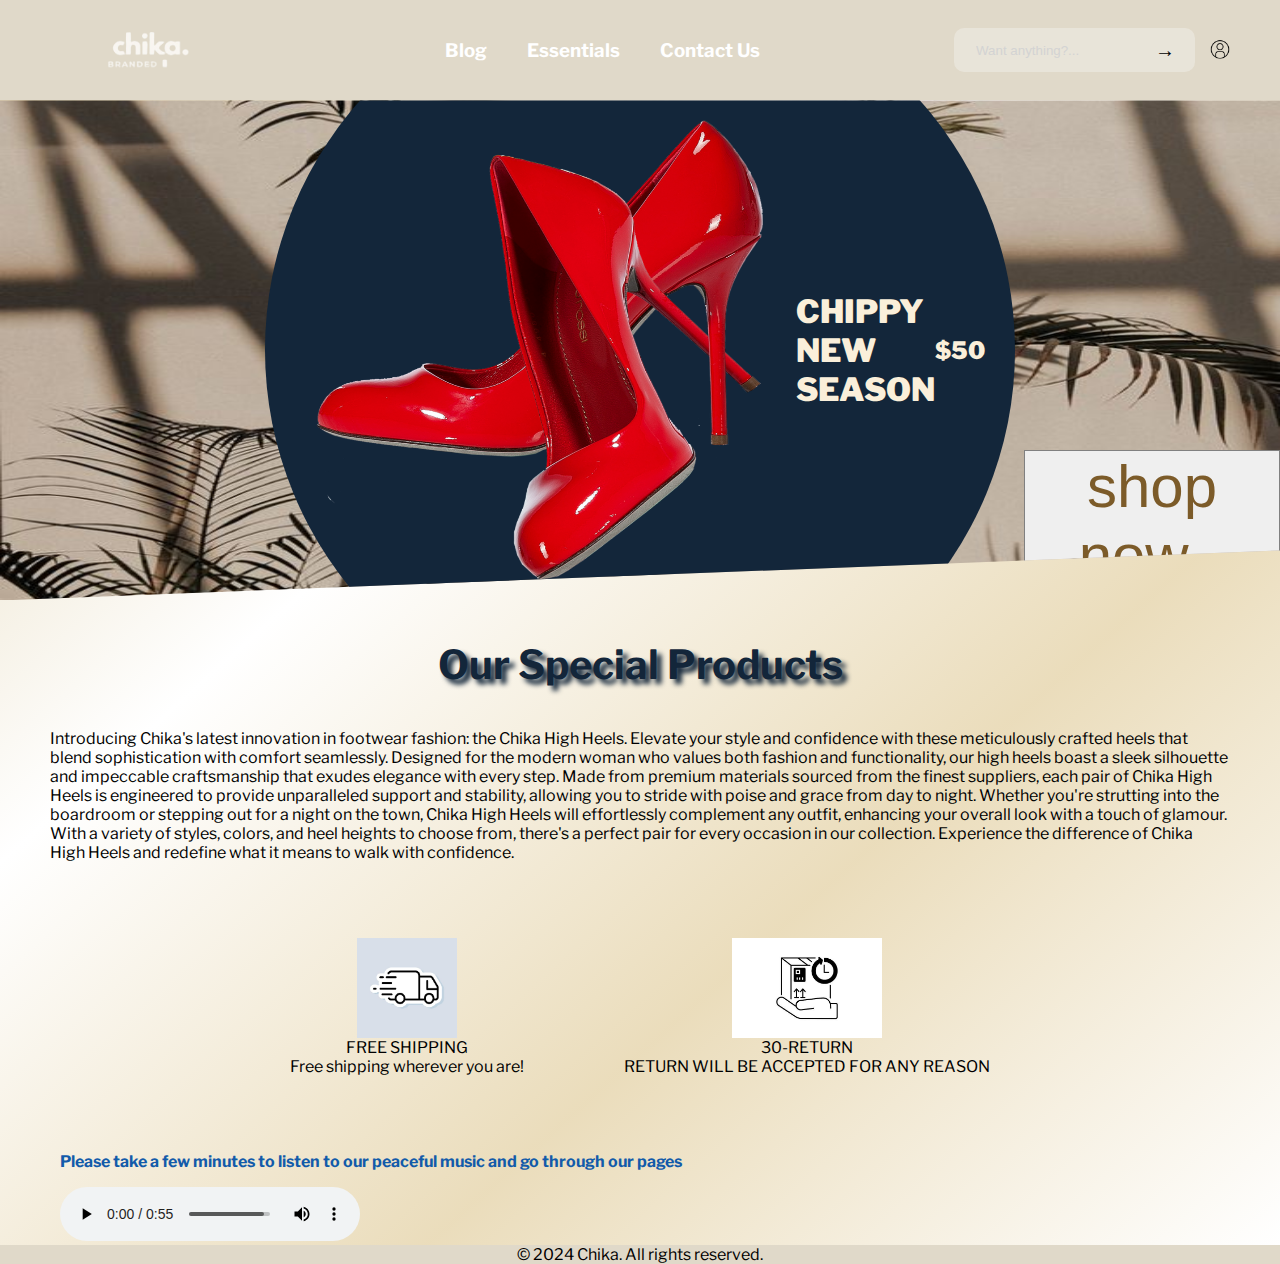
<file: index.html>
<!DOCTYPE html>
<html lang="en">

<head>
    <meta charset="UTF-8">
    <meta name="viewport" content="width=device-width, initial-scale=1.0">
    <link href="https://fonts.googleapis.com/css2?family=Libre+Franklin:ital,wght@0,100..900;1,100..900&display=swap"
        rel="stylesheet">
    <link rel="icon" href="img/favicon.png" type="image/x-icon">
    <link rel="stylesheet" href="style.css">
    <title>ChiKa</title>
</head>

<body>
    <header>
    <nav>
        <div id="navTop">
            <div class="navItem">
                <img src="img/logo-remove.png" alt="" height="50" width="200">
            </div>
            <div id="navBottom">
                <h3 class="pages"><a href="blog.html">Blog</a></h3>
                <h3 class="pages"><a href="goods.html">Essentials</a></h3>
                <h3 class="pages"><a href="contact.html">Contact Us</a></h3>
            </div>
            <div class="navItem" id="SearchandAccount">
                <div id="search">
                    <input type="text" placeholder="Want anything?... " id="searchBox"><span
                        style='font-size:20px;'>&#8594;</span>
                </div>
                <a href="contact.html" id="account"><img src="img/account.png" alt="" height="20" width="20"></a>
            </div>
        </div>
    </nav>
</header>
    <main>
        <div id="theSlider">
            <div id="theWrapper">
                <div class="sliderObjects">
                    <img src="img/shoes1.png" height="500" width="500" alt="" class="sliderImg">
                    <div class="theBackground"></div>
                    <h1>CHIPPY <br> NEW <br> SEASON</h1>
                    <h2>$50</h2>
                    <button class="shopNow">shop now <span style='font-size:20px;'>&#8594;</span></button>
                </div>
            </div>
        </div>
        <div id="paragraphs">
            <h3>Our Special Products</h3>
            <p id="introduction">Introducing Chika's latest innovation in footwear fashion: the Chika High Heels. 
                Elevate your style and confidence with these meticulously crafted heels that blend 
                sophistication with comfort seamlessly. Designed for the modern woman who values both 
                fashion and functionality, our high heels boast a sleek silhouette and impeccable 
                craftsmanship that exudes elegance with every step. Made from premium materials sourced 
                from the finest suppliers, each pair of Chika High Heels is engineered to provide 
                unparalleled support and stability, allowing you to stride with poise and grace from day 
                to night. Whether you're strutting into the boardroom or stepping out for a night on the 
                town, Chika High Heels will effortlessly complement any outfit, enhancing your overall 
                look with a touch of glamour. With a variety of styles, colors, and heel heights to 
                choose from, there's a perfect pair for every occasion in our collection. Experience 
                the difference of Chika High Heels and redefine what it means to walk with confidence.</p>
        </div>
        <div id="services">
            <div class="services">
                <img src="img/freeshipping.png" alt="" height="100" width="100" class="serviceIcons">
                <span>FREE SHIPPING</span>
                <span>Free shipping wherever you are!</span>
            </div>
            <div class="services">
                <img src="img/Hold-mail-black-linear-icon.png" alt="" height="100" width="150" class="serviceIcons">
                <span>30-RETURN</span>
                <span>RETURN WILL BE ACCEPTED FOR ANY REASON</span>
            </div>
        </div>
        <div id="audio">
            <p>Please take a few minutes to listen to our peaceful music and go through our pages</p>
            <audio controls>
                <source src="Sound/peaceful-piano-loop-6903.mp3" type="audio/mp3">
            </audio>
        </div>
    </main>
    <footer>
        &copy; 2024 Chika. All rights reserved.
    </footer>
</body>

</html>
</file>
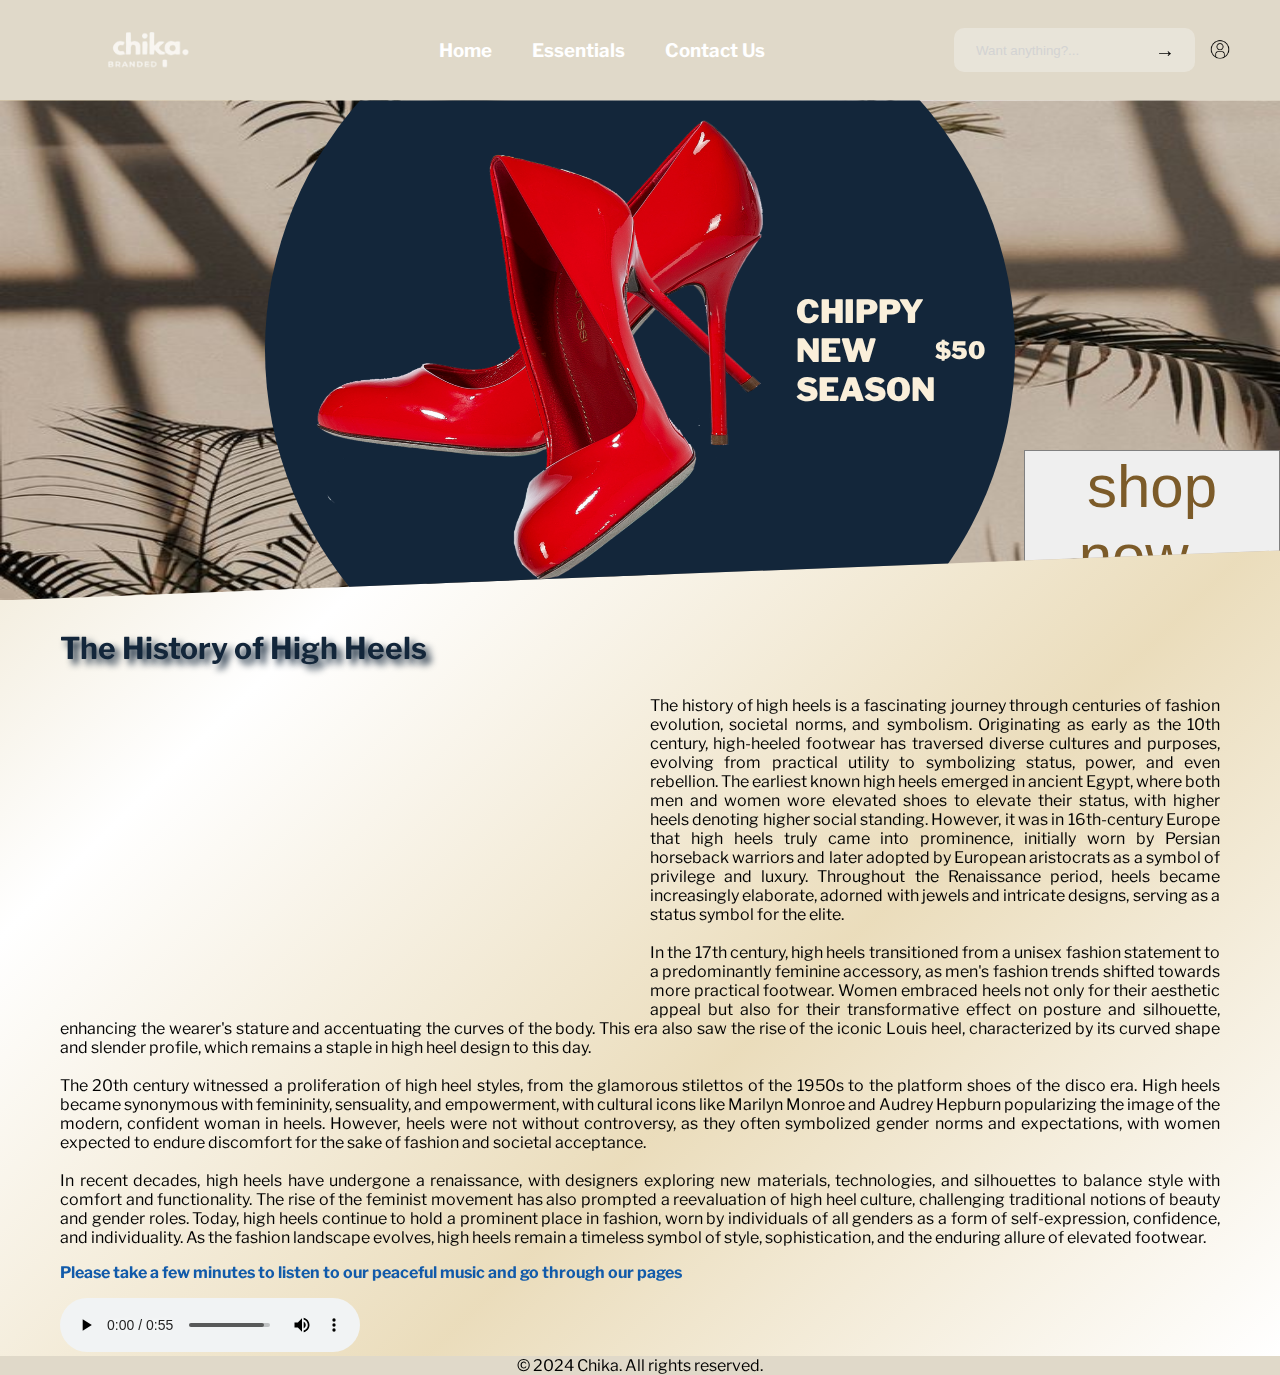
<file: blog.html>
<!DOCTYPE html>
<html lang="en">

<head>
    <meta charset="UTF-8">
    <meta name="viewport" content="width=device-width, initial-scale=1.0">
    <link href="https://fonts.googleapis.com/css2?family=Libre+Franklin:ital,wght@0,100..900;1,100..900&display=swap"
        rel="stylesheet">
    <link rel="icon" href="img/favicon.png" type="image/x-icon">
    <link rel="stylesheet" href="style.css">
    <title>ChiKa</title>
</head>

<body>
    <header>
    <nav>
        <div id="navTop">
            <div class="navItem">
                <img src="img/logo-remove.png" alt="" height="50" width="200">
            </div>
            <div id="navBottom">
                <h3 class="pages"><a href="index.html">Home</a></h3>
                <h3 class="pages"><a href="goods.html">Essentials</a></h3>
                <h3 class="pages"><a href="contact.html">Contact Us</a></h3>
            </div>
            <div class="navItem" id="SearchandAccount">
                <div id="search">
                    <input type="text" placeholder="Want anything?... " id="searchBox"><span
                        style='font-size:20px;'>&#8594;</span>
                </div>
                <a href="contact.html" id="account"><img src="img/account.png" alt="" height="20" width="20"></a>
            </div>
        </div>
    </nav>
</header>
    <main>
        <div id="theSlider">
            <div id="theWrapper">
                <div class="sliderObjects">
                    <img src="img/shoes1.png" height="500" width="500" alt="" class="sliderImg">
                    <div class="theBackground"></div>
                    <h1>CHIPPY <br> NEW <br> SEASON</h1>
                    <h2>$50</h2>
                    <button class="shopNow">shop now <span style='font-size:20px;'>&#8594;</span></button>
                </div>
            </div>
        </div>
        <section id="history">
            <h3>The History of High Heels</h3>
            <iframe width="560" height="315" src="https://www.youtube.com/embed/LSvW1yQCeR0?si=8vywbm3ZykBl8GWp" title="YouTube video player" frameborder="0" allow="accelerometer; autoplay; clipboard-write; encrypted-media; gyroscope; picture-in-picture; web-share" referrerpolicy="strict-origin-when-cross-origin" allowfullscreen></iframe>
            <p>The history of high heels is a fascinating journey through centuries of fashion evolution, societal norms, and symbolism. Originating as early as the 10th century, high-heeled footwear has traversed diverse cultures and purposes, evolving from practical utility to symbolizing status, power, and even rebellion. The earliest known high heels emerged in ancient Egypt, where both men and women wore elevated shoes to elevate their status, with higher heels denoting higher social standing. However, it was in 16th-century Europe that high heels truly came into prominence, initially worn by Persian horseback warriors and later adopted by European aristocrats as a symbol of privilege and luxury. Throughout the Renaissance period, heels became increasingly elaborate, adorned with jewels and intricate designs, serving as a status symbol for the elite. <br><br>
                In the 17th century, high heels transitioned from a unisex fashion statement to a predominantly feminine accessory, as men's fashion trends shifted towards more practical footwear. Women embraced heels not only for their aesthetic appeal but also for their transformative effect on posture and silhouette, enhancing the wearer's stature and accentuating the curves of the body. This era also saw the rise of the iconic Louis heel, characterized by its curved shape and slender profile, which remains a staple in high heel design to this day. <br><br>
                The 20th century witnessed a proliferation of high heel styles, from the glamorous stilettos of the 1950s to the platform shoes of the disco era. High heels became synonymous with femininity, sensuality, and empowerment, with cultural icons like Marilyn Monroe and Audrey Hepburn popularizing the image of the modern, confident woman in heels. However, heels were not without controversy, as they often symbolized gender norms and expectations, with women expected to endure discomfort for the sake of fashion and societal acceptance. <br><br>
                In recent decades, high heels have undergone a renaissance, with designers exploring new materials, technologies, and silhouettes to balance style with comfort and functionality. The rise of the feminist movement has also prompted a reevaluation of high heel culture, challenging traditional notions of beauty and gender roles. Today, high heels continue to hold a prominent place in fashion, worn by individuals of all genders as a form of self-expression, confidence, and individuality. As the fashion landscape evolves, high heels remain a timeless symbol of style, sophistication, and the enduring allure of elevated footwear.</p>
        </section>
        <div id="audio">
            <p>Please take a few minutes to listen to our peaceful music and go through our pages</p>
            <audio controls>
                <source src="Sound/peaceful-piano-loop-6903.mp3" type="audio/mp3">
            </audio>
        </div>
    </main>
    <footer>
        &copy; 2024 Chika. All rights reserved.
    </footer>
</file>
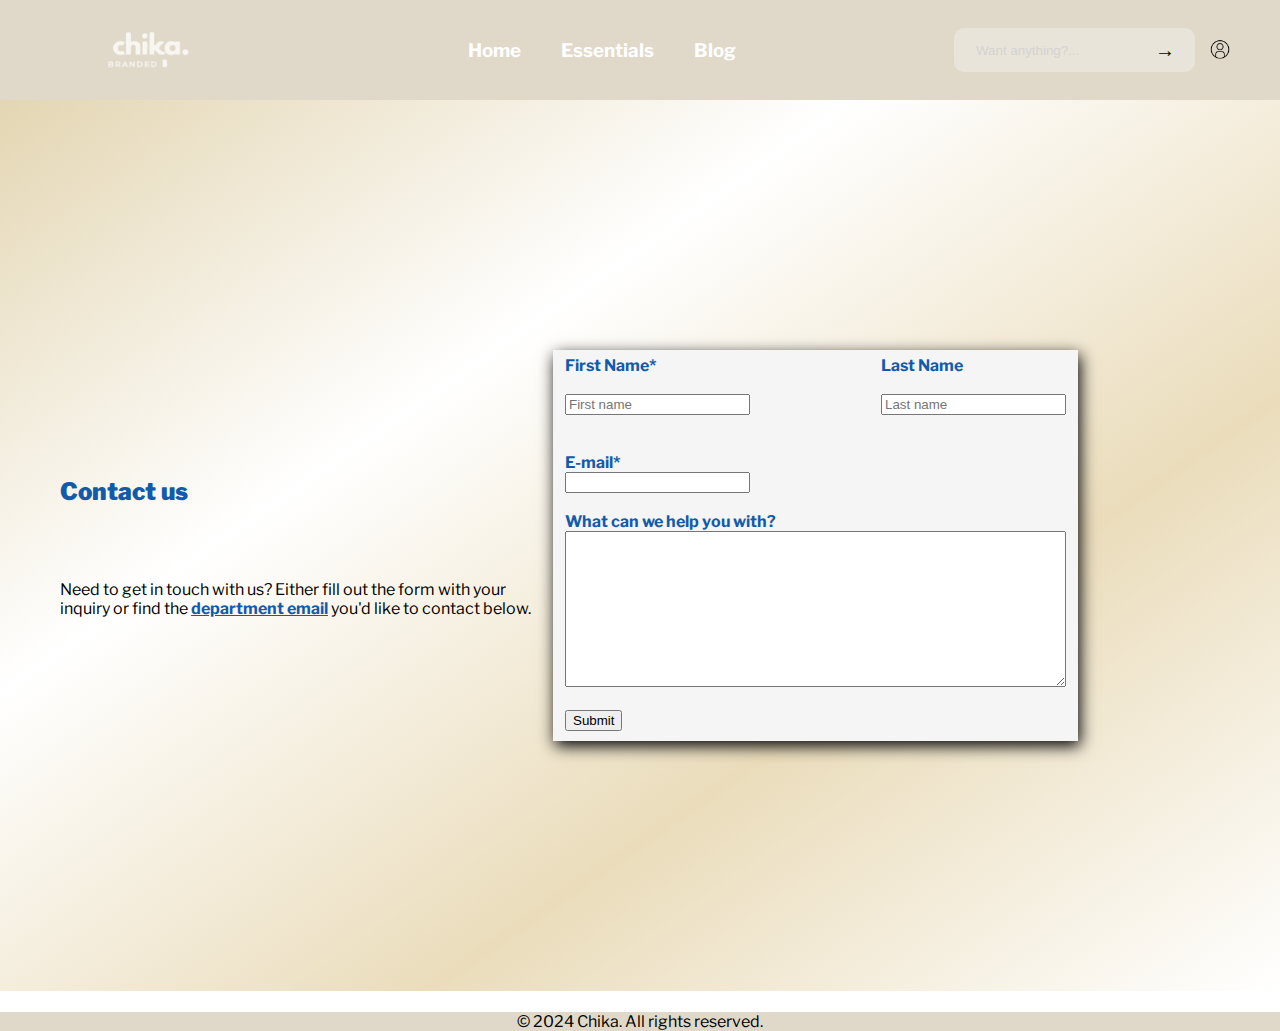
<file: contact.html>
<!DOCTYPE html>
<html lang="en">

<head>
    <meta charset="UTF-8">
    <meta name="viewport" content="width=device-width, initial-scale=1.0">
    <link href="https://fonts.googleapis.com/css2?family=Libre+Franklin:ital,wght@0,100..900;1,100..900&display=swap"
        rel="stylesheet">
    <link rel="icon" href="img/favicon.png" type="image/x-icon">
    <link rel="stylesheet" href="style.css">
    <script src="contact.js" defer></script>
    <title>ChiKa</title>
</head>

<body>
    <header>
        <nav>
            <div id="navTop">
                <div class="navItem">
                    <img src="img/logo-remove.png" alt="" height="50" width="200">
                </div>
                <div id="navBottom">
                    <h3 class="pages"><a href="index.html">Home</a></h3>
                    <h3 class="pages"><a href="goods.html">Essentials</a></h3>
                    <h3 class="pages"><a href="blog.html">Blog</a></h3>
                </div>
                <div class="navItem" id="SearchandAccount">
                    <div id="search">
                        <input type="text" placeholder="Want anything?... " id="searchBox"><span
                            style='font-size:20px;'>&#8594;</span>
                    </div>
                    <a href="contact.html" id="account"><img src="img/account.png" alt="" height="20"
                            width="20"></a>
                </div>
            </div>
        </nav>
    </header>
    <main>
        <div id="contactWrapper">
            <div id="contactParagraph">
                <h2 id="contactTitle">Contact us</h2><br><br>
                <p>Need to get in touch with us? Either fill out the form with your inquiry or find the <a
                        href="mailto:nhongkhang1119@gmail.com" id="thelink">department email</a> you'd like to contact
                    below.</p>
            </div>
            <div id="theForm">
                <form method="get" id="customerQuestions">
                    <fieldset id="contactBg">
                        <div id="fnameAndlname">
                            <div class="surename">
                                <label for="firstName">First Name*</label><br>
                                <input type="text" id="firstName" name="firstName" placeholder="First name"
                                    required><br><br>
                            </div>
                            <div class="surename">
                                <label for="lastName">Last Name</label><br>
                                <input type="text" id="lastName" name="lastName" placeholder="Last name"><br><br>
                            </div>
                        </div>
                        <label for="emaill">E-mail*</label><br>
                        <input type="email" id="emaill" name="emaill" required><br><br>
                        <label for="questions">What can we help you with?</label><br>
                        <textarea name="questions" id="questions" cols="60" rows="10"></textarea><br><br>

                        <input type="button" id="contactSubmit" value="Submit">
                    </fieldset>
                </form>
            </div>
        </div>
        <div id="showCustomer">
            <h4 id="customerInfo1"></h4>
            <h4 id="customerInfo2"></h4>
        </div>
    </main>
    <footer>
        &copy; 2024 Chika. All rights reserved.
    </footer>
</file>
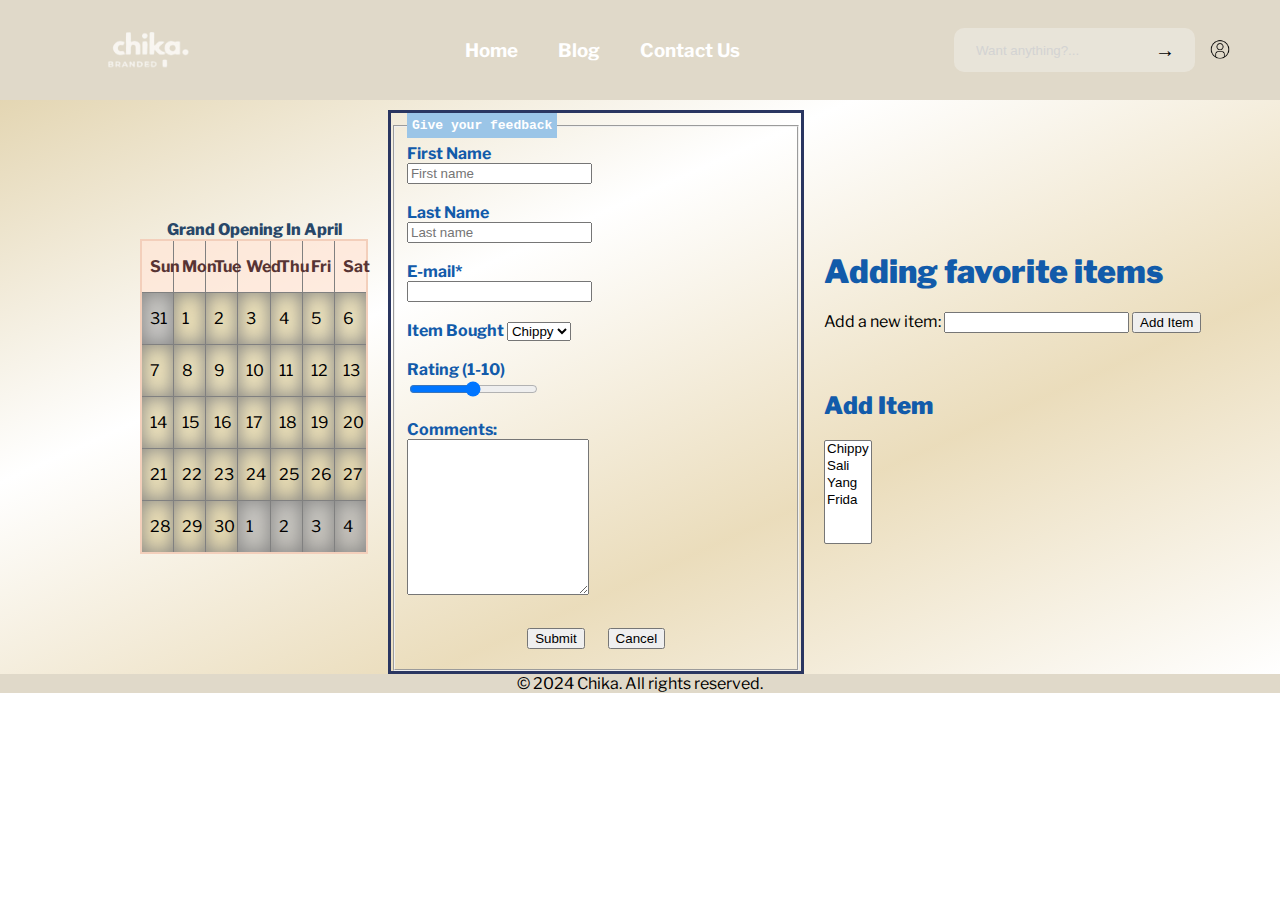
<file: goods.html>
<!DOCTYPE html>
<html lang="en">

<head>
    <meta charset="UTF-8">
    <meta name="viewport" content="width=device-width, initial-scale=1.0">
    <link href="https://fonts.googleapis.com/css2?family=Libre+Franklin:ital,wght@0,100..900;1,100..900&display=swap"
        rel="stylesheet">
    <link rel="icon" href="img/favicon.png" type="image/x-icon">
    <link rel="stylesheet" href="style.css">
    <script src="essential.js" defer></script>
    <title>ChiKa</title>
</head>

<body>
    <header>
        <nav>
            <div id="navTop">
                <div class="navItem">
                    <img src="img/logo-remove.png" alt="" height="50" width="200">
                </div>
                <div id="navBottom">
                    <h3 class="pages"><a href="index.html">Home</a></h3>
                    <h3 class="pages"><a href="blog.html">Blog</a></h3>
                    <h3 class="pages"><a href="contact.html">Contact Us</a></h3>
                </div>
                <div class="navItem" id="SearchandAccount">
                    <div id="search">
                        <input type="text" placeholder="Want anything?... " id="searchBox"><span
                            style='font-size:20px;'>&#8594;</span>
                    </div>
                    <a href="contact.html" id="account"><img src="img/account.png" alt="" height="20"
                            width="20"></a>
                </div>
            </div>
        </nav>
    </header>
    <main>
    <div id="wrapper">
        <table>
            <caption>Grand Opening In April</caption>

            <thead>
                <tr>
                    <th scope="col">Sun</th>
                    <th scope="col">Mon</th>
                    <th scope="col">Tue</th>
                    <th scope="col">Wed</th>
                    <th scope="col">Thu</th>
                    <th scope="col">Fri</th>
                    <th scope="col">Sat</th>
                </tr>
            </thead>
            <tbody>
                <tr>
                    <td>31</td>
                    <td>1</td>
                    <td>2</td>
                    <td>3</td>
                    <td>4</td>
                    <td>5</td>
                    <td>6</td>
                </tr>
                <tr>
                    <td>7</td>
                    <td>8</td>
                    <td>9</td>
                    <td>10</td>
                    <td>11</td>
                    <td>12</td>
                    <td>13</td>
                </tr>
                <tr>
                    <td>14</td>
                    <td>15</td>
                    <td>16</td>
                    <td>17</td>
                    <td>18</td>
                    <td>19</td>
                    <td>20</td>
                </tr>
                <tr>
                    <td>21</td>
                    <td>22</td>
                    <td>23</td>
                    <td>24</td>
                    <td>25</td>
                    <td>26</td>
                    <td>27</td>
                </tr>
                <tr>
                    <td>28</td>
                    <td>29</td>
                    <td>30</td>
                    <td>1</td>
                    <td>2</td>
                    <td>3</td>
                    <td>4</td>
                </tr>
            </tbody>
        </table>
        <aside>
            <form method="get" id="feedback">
                <fieldset>
                    <legend>Give your feedback</legend>
                    <label for="fname">First Name</label><br>
                    <input type="text" id="fname" name="fname" placeholder="First name"><br><br>
                    <label for="lname">Last Name</label><br>
                    <input type="text" id="lname" name="lname" placeholder="Last name"><br><br>

                    <label for="E-mail">E-mail*</label><br>
                    <input type="email" id="E-mail" name="E-mail" required><br><br>
                    <label for="itemBought">Item Bought</label>
                    <select name="itemBought" id="itemBought">
                        <option value="Chippy">Chippy</option>
                        <option value="Sali">Sali</option>
                        <option value="Yang">Yang</option>
                        <option value="Frida">Frida</option>

                    </select>
                    <br><br>
                    <label for="rating">Rating (1-10)</label><br>
                    <input type="range" id="rating" name="rating" step="2"><br><br>
                    <label for="complain">Comments:</label><br>
                    <textarea name="complain" id="complain" cols="20" rows="10"></textarea><br><br>

                    <div id="subandset">
                        <input type="submit" value="Submit" id="submitButton">
                        <input type="reset" value="Cancel">
                    </div>
                </fieldset>
            </form>
        </aside>
        <div id="yourfavorite">
            <h1 id="favouriteTitle">Adding favorite items</h1>

            <form>
                Add a new item: <input type="text" name="itemm" id="itemm">
                <input id="addItem" type="button" value="Add Item">
            </form><br><br>
        
            <h2 id="addItemTitle">Add Item</h2>
            <select name="itemss" id="itemss" size="6">
                <option value="Chippy">Chippy</option>
                <option value="Sali">Sali</option>
                <option value="Yang">Yang</option>
                <option value="Frida">Frida</option>
            </select>
        </div>
    </div>
    </main>
    <footer>
        &copy; 2024 Chika. All rights reserved.
    </footer>
</file>
<file: style.css>
body{
    font-family: "Libre Franklin", sans-serif;
    padding: 0;
    margin: 0;
}

nav{
    background-color: rgba(177, 160, 119, 0.397);
    color: white;
    padding: 20px 50px;
}

#navTop{
    display: flex;
    align-items: center;
    justify-content: space-between;
}

#search{
    display: flex;
    align-items: center;
    background-color: rgba(240, 239, 233, 0.493);
    padding: 10px 20px;
    color: black;
    border-radius: 10px;
}

#searchBox{
    border: none;
    background-color: transparent;
}

#searchBox::placeholder{
    color: lightgray;
    cursor: pointer;
}

#navBottom{
    display: flex;
    align-items: center;
    justify-content: center;
}

.pages{
    margin-right: 20px;
    margin-left: 20px;    
}

a{
    color: white;
    text-decoration: none;
}
#SearchandAccount{
    display: flex;
}

#account{
    padding-top: 11px;

    margin-left: 15px;
}
#theSlider
{
    background: url("img/Frida-Website.png");
    background-size: 100% 100%;
    clip-path: polygon(0 0, 100% 0, 100% 90%, 0 100%);
}

#theWrapper{
    display: flex;
    width: 500vw;
}

.sliderObjects{
    width: 100vw;
    display: flex;
    align-items: center;
    justify-content: center;
}

h1, h2{
    color: rgb(250, 239, 218);
    font-weight: 900;
    z-index: 1 ;
}

.theBackground{
    width: 750px;
    height: 750px;
    border-radius: 50%;
    position: absolute;
    background-color: white;
}

.sliderImg{
    z-index: 1;
}

.shopNow{
    position: absolute;
    top: 50%;
    left: 80%;
    font-size: 60px;
    font-weight: 300;
    text-align: center;
    color: rgb(124, 91, 41);
    border: 1px solid gray;
    z-index: 1;
    cursor: pointer;
}

.shopNow:hover{
    background-color: white;
    color: black;
}

.sliderObjects:nth-child(1) .theBackground{
    background-color: rgb(19, 38, 58); 
}

#services{
    display: flex;
    align-items: center;
    justify-content: center;
    padding: 10px;
}

.services{
    display: flex;
    flex-direction: column;
    text-align: center;
    align-items: center;
    padding: 50px;
}

#paragraphs > h3{
    text-align: center;
    font-weight: 700;
    color: rgb(19, 38, 58);
    font-size: 40px;
    text-shadow: 5px 5px 5px;
}

#introduction{
    padding-left: 50px;
    padding-right: 50px;
}

footer{
    text-align: center;
    background-color: rgba(177, 160, 119, 0.397);
}

#audio > p{
    font-weight: 700;
    color: rgb(18, 91, 170);
}

#audio{
    padding-left: 60px;
}

/* -------------------------------------------------------------- */
/* The blog page */
#history{
    padding-left: 60px;
    padding-right: 60px;
}

#history > p
{
    text-align: justify;
}

#history > h3{
    font-size: 30px;
    color: rgb(19, 38, 58);
    text-shadow: 5px 5px 7px;
}

iframe{
    float: left;
    padding-right: 30px;
}
/* ---------------------------------------------------------------- */
/* The essentials */
legend{
    font-weight: bold;
    background-color: rgb(155, 197, 231);
    color: white;
    font-family:'Courier New', Courier, monospace;
    padding: 5px;
    font-size: small;
 
 }
 #feedback{
    border: 3px solid rgb(42, 54, 97);
    width: 90%;
    height: min-content;
    margin: auto;
    margin-top: 10px;
 }
 label{
    font-weight: bold;
 }
 #subandset{
    text-align: center;
 }
 #subandset > input{
    margin: 10px;
 }

main{
    background-image: linear-gradient(to bottom right, rgba(209, 186, 127, 0.596), rgba(255, 255, 255, 0.397), rgba(224, 203, 153, 0.664), rgba(255, 255, 255, 0.514));
}

#wrapper{
    display: flex;
    justify-content: center;
    align-items: center;
}

table{
    width: 20%;
    margin-left: 140px;
    table-layout: fixed;
    border: 2px double rgb(243, 207, 187);
    border-collapse: collapse;
    border-spacing: 2px;
}

aside{
    width: 40%;
}

#yourfavorite{
    width: 40%;
}

tbody tr:first-child td:nth-child(1),
tbody tr:last-child td:nth-last-child(-n+4) {
    background-color: rgba(171, 171, 171, 0.6);
}
td,
th {
    width: 11.42%;
    border: 1px solid gray;
    padding: 1em 0.5em;
}

td {
    background-color: rgba(232, 214, 148, 0.6);
    box-shadow: inset 0 0 20px gray;
}

thead>tr {
    
    background-color: rgba(255, 230, 214, 0.74);
    color: rgb(87, 52, 52)
}

caption{
    font-weight: 800;
    color: rgb(40, 71, 104);
}

#favouriteTitle, #addItemTitle{
    color: rgb(18, 91, 170);
}

/* --------------------------------------------------------------------- */
/* contact page */

#fnameAndlname{
    display: flex;
    justify-content: space-between;
}

.surename{
    display: flex;
    flex-direction: column;
}

#contactWrapper{
    display: flex;
    justify-content: space-between;
    align-items: center;
    padding-left: 60px;
    padding-right: 200px;
    padding-top: 250px;
    padding-bottom: 250px;
}

#contactTitle, #thelink{
    color:rgb(18, 91, 170);
}

#thelink{
    text-decoration: underline;
    font-weight: 700;
}

#contactBg{
    background-color: whitesmoke;
    border: none;
    box-shadow: 2px 5px 15px;
}

label{
    color: rgb(18, 91, 170);
}

@media screen and (max-width: 1024px) {
    .theBackground{
        display: none;
    }
    #search{
        display: none;
    }
    #theSlider {
        clip-path: none;
    }
    .services{
        width: 100%;
    }
    .shopNow{
        font-size: 20px;
    }
    table{
        display: none;
    }
    
}

@media screen and (max-width: 768px) {
    #navBottom {
        display: block;
    }
    .sliderImg{
        display: none;
    }
    #thefieldset {
        display: block;
        width: max-content;
    }
    .shopNow{
        display: none;
    }
    #services{
        flex-wrap: wrap;
    }
    .services
    {
        width: 100%;
    }
    table {
        display: none;
    }
    #wrapper
    {
        flex-wrap: wrap;
    }
    aside{
        width: 100%;
    }
    #contactWrapper{
        flex-wrap: wrap;
    }
    #contactParagraph{
        width: 100%;
    }
}
</file>
